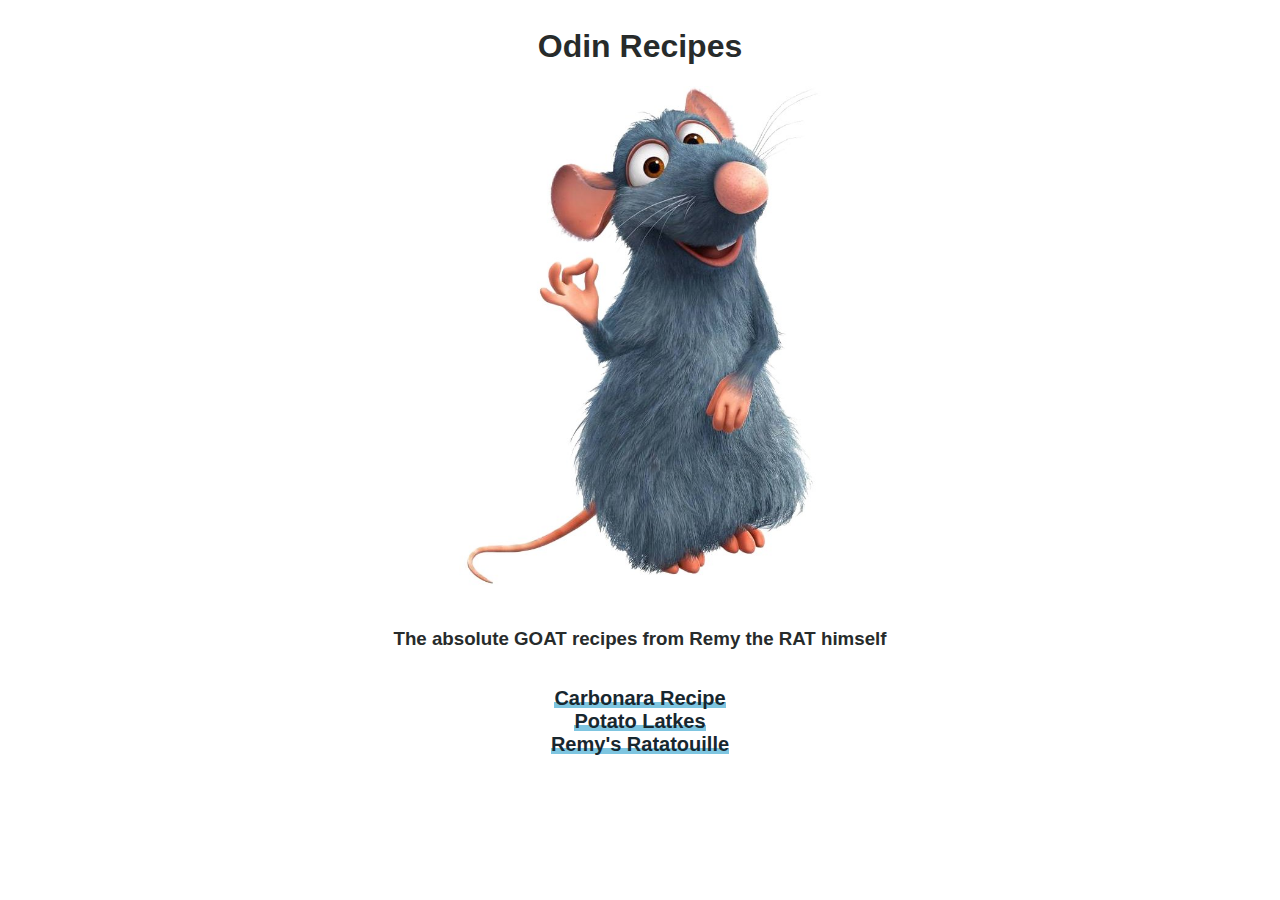
<file: index.html>
<!DOCTYPE html>
<html lang="en">
  <head>
    <meta charset="utf-8">
    <title>Recipes</title>
    <link rel="stylesheet" href="https://fonts.creatorcdn.com/apis/css2?family=Asap&family=Inconsolata&family=Lato">
    <link rel="stylesheet" href="style.css">
  </head>
  <body>
    <div>
      <h1>Odin Recipes</h1>
      <img src="remy.jpeg" alt="Remy the RAT" height="500" width="auto">
      <br>
      <h3>The absolute GOAT recipes from Remy the <strong>RAT</strong> himself</h3>
      <br>
      <a href="./recipes/carbonara.html">Carbonara Recipe</a>
      <br>
      <a href="./recipes/latkes.html">Potato Latkes</a>
      <br>
      <a href="./recipes/ratatouille.html">Remy's Ratatouille</a>
    </div>
  </body>
</html>
</file>
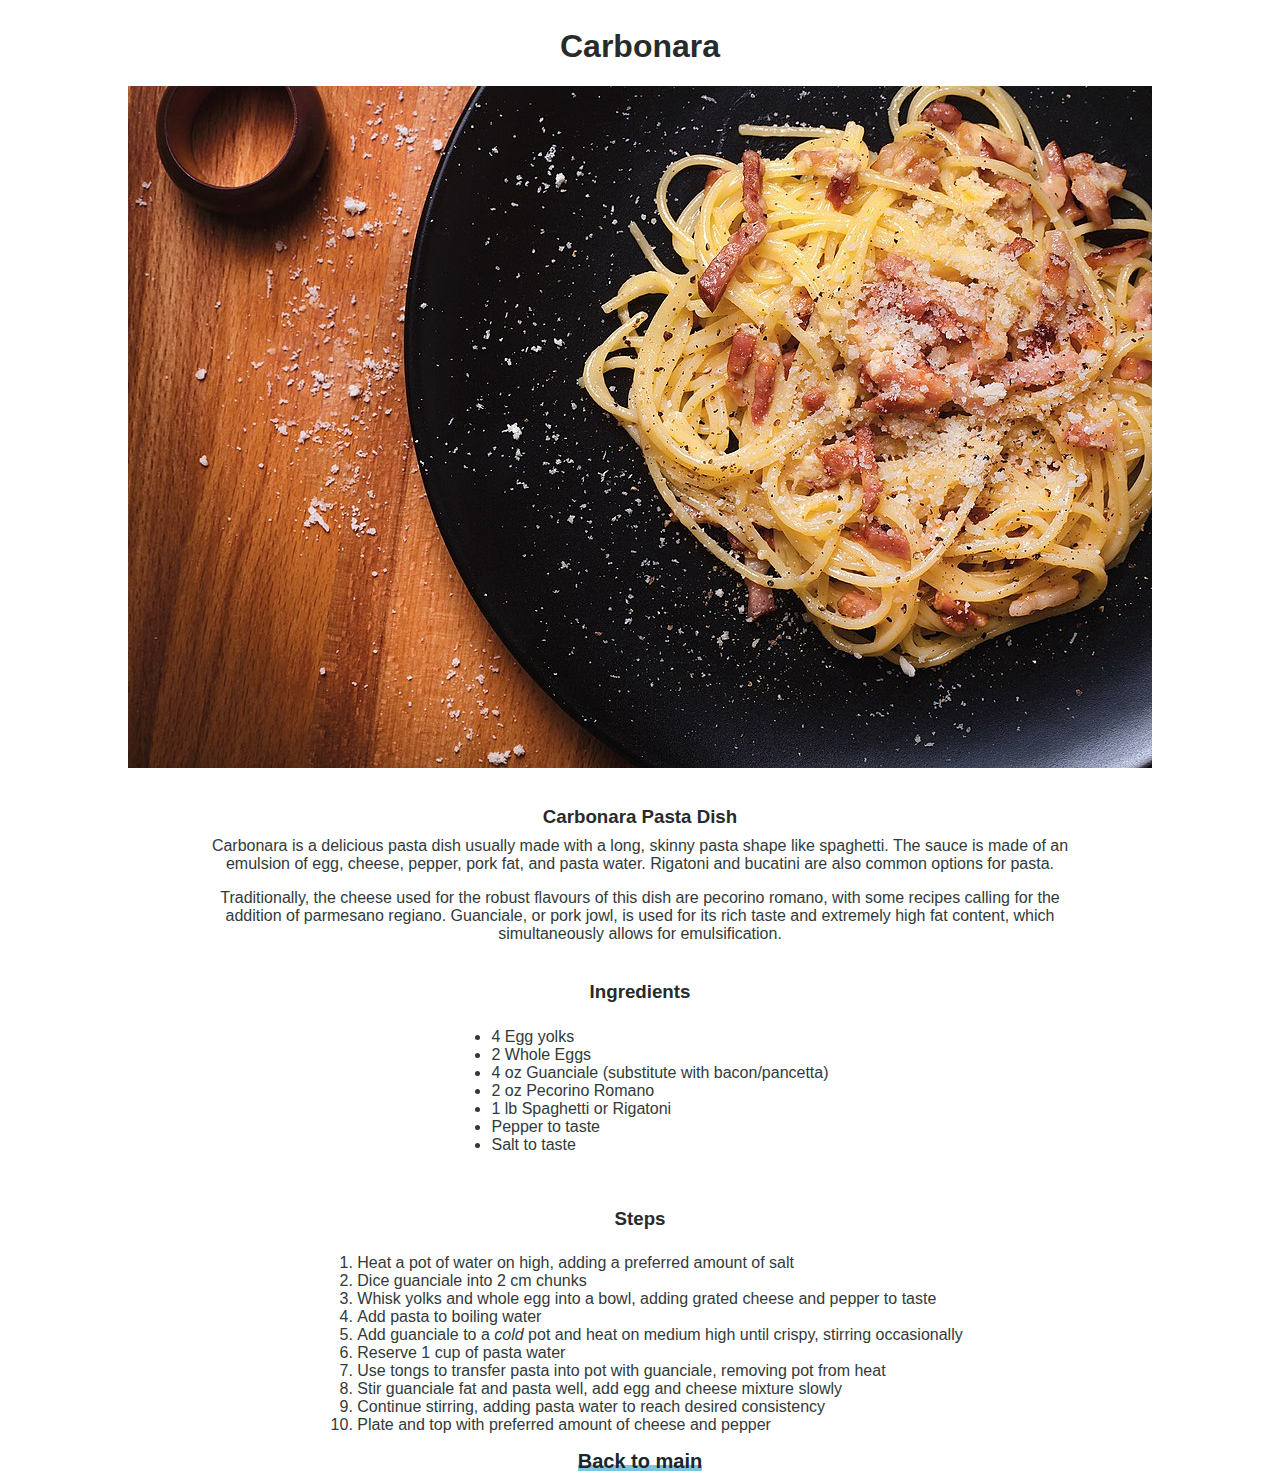
<file: recipes/carbonara.html>
<html>
  <head>
    <link rel="stylesheet" href="../style.css">
    <link rel="stylesheet" href="https://fonts.creatorcdn.com/apis/css2?family=Asap&family=Inconsolata&family=Lato">
  </head>
  <body>
    <div>
      <h1>Carbonara</h1>
      <img src="carbonara.jpeg" alt="carbonara">
      <h3>Carbonara Pasta Dish</h3>
      <div>
        <p>Carbonara is a delicious pasta dish usually made with a long, skinny pasta shape like spaghetti. 
          The sauce is made of an emulsion of egg, cheese, pepper, pork fat, and pasta water. Rigatoni and bucatini
          are also common options for pasta.
        </p>
        <p>Traditionally, the cheese used for the robust flavours of this dish are pecorino romano, with
          some recipes calling for the addition of parmesano regiano. Guanciale, or pork jowl, is used 
          for its rich taste and extremely high fat content, which simultaneously allows for emulsification.
        </p>
      </div>
      <h3>Ingredients</h3>
      <div class="list-container">
        <ul>
          <li>4 Egg yolks</li>
          <li>2 Whole Eggs</li>
          <li>4 oz Guanciale (substitute with bacon/pancetta)</li>
          <li>2 oz Pecorino Romano</li>
          <li>1 lb Spaghetti or Rigatoni</li>
          <li>Pepper to taste</li>
          <li>Salt to taste</li>
        </ul>
      </div>

      <h3>Steps</h3>
      <div class="list-container">
        <ol>
          <li>Heat a pot of water on high, adding a preferred amount of salt</li>
          <li>Dice guanciale into 2 cm chunks</li>
          <li>Whisk yolks and whole egg into a bowl, adding grated cheese and pepper to taste</li>
          <li>Add pasta to boiling water</li>
          <li>Add guanciale to a <em>cold</em> pot and heat on medium high until crispy, stirring occasionally</li>
          <li>Reserve 1 cup of pasta water</li>
          <li>Use tongs to transfer pasta into pot with guanciale, removing pot from heat</li>
          <li>Stir guanciale fat and pasta well, add egg and cheese mixture slowly</li>
          <li>Continue stirring, adding pasta water to reach desired consistency</li>
          <li>Plate and top with preferred amount of cheese and pepper</li>
        </ol>
      </div>
      <a href="../index.html">Back to main</a>
    </div>
  </body>
</html>
</file>
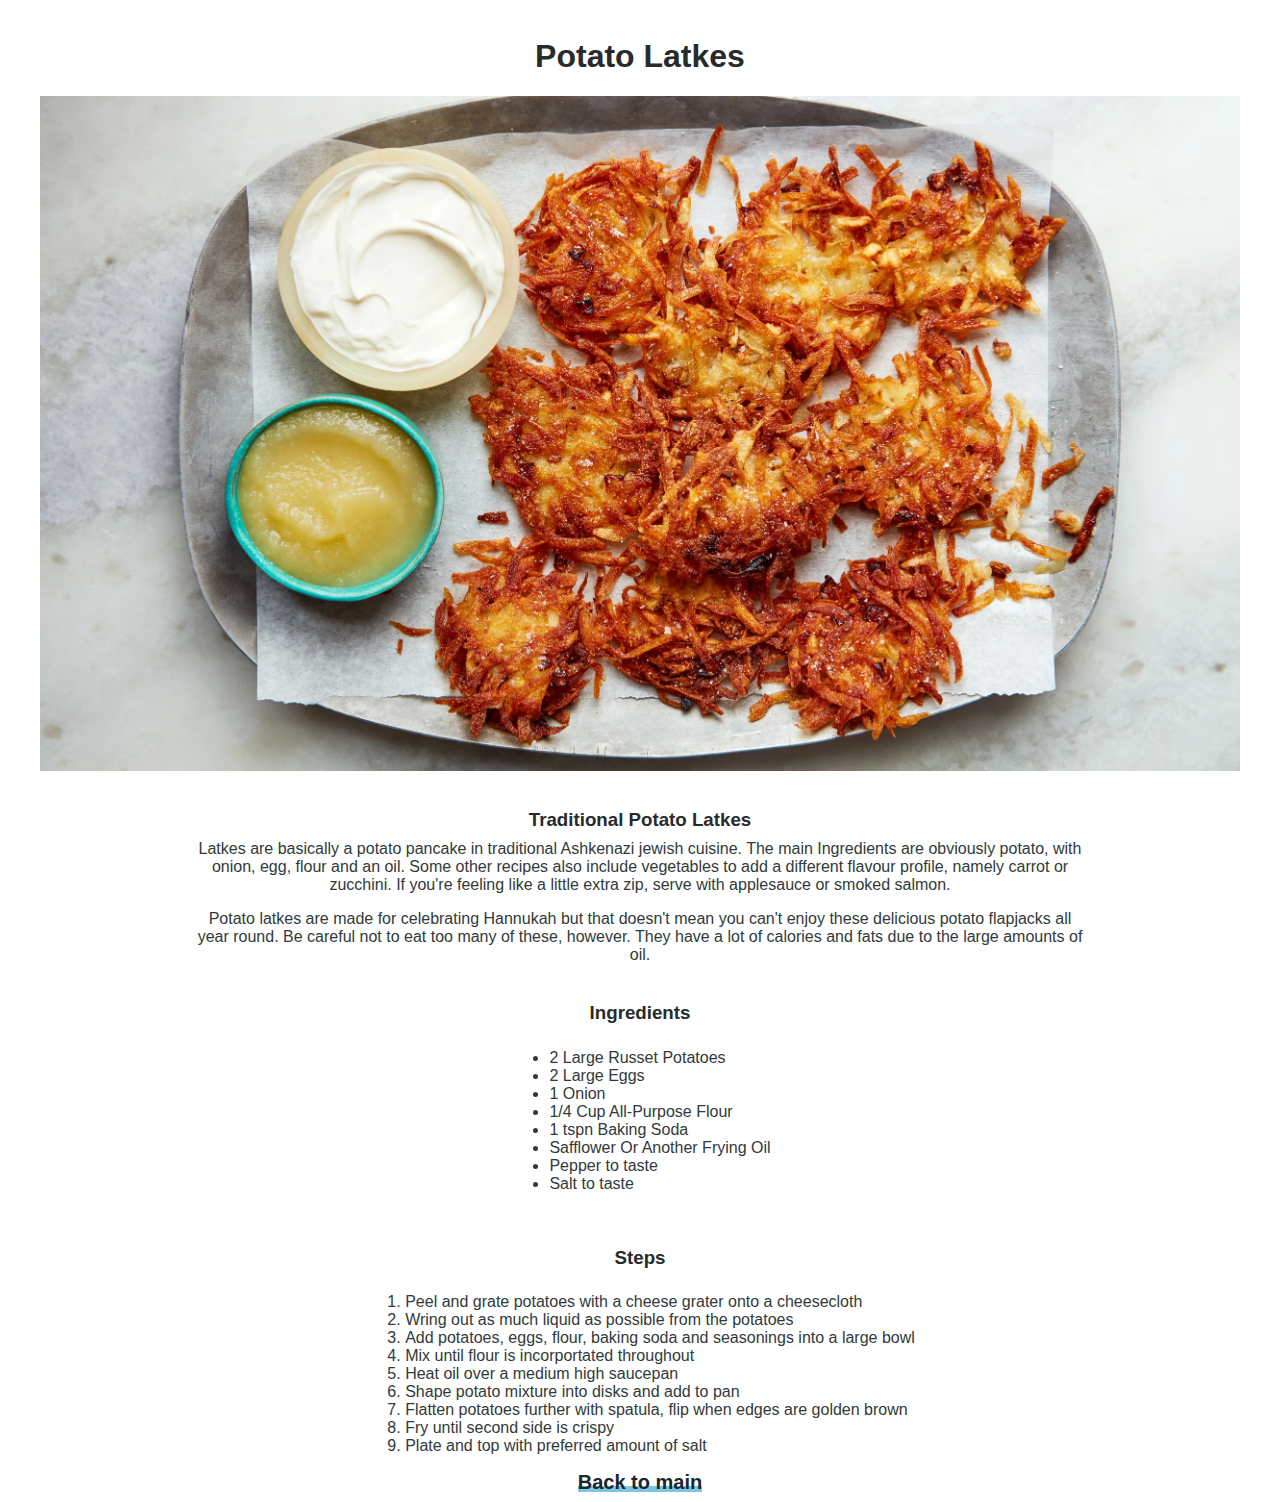
<file: recipes/latkes.html>
<html>
  <head>
    <link rel="stylesheet" href="../style.css">
    <link rel="stylesheet" href="https://fonts.creatorcdn.com/apis/css2?family=Asap&family=Inconsolata&family=Lato">
  </head>
  <body>
    <h1>Potato Latkes</h1>
    <img src="latkes.jpeg" alt="latkes" width="1200" height="auto">
    <h3>Traditional Potato Latkes</h3>
    <div>
      <p>Latkes are basically a potato pancake in traditional Ashkenazi jewish cuisine. The main Ingredients
        are obviously potato, with onion, egg, flour and an oil. Some other recipes also include
        vegetables to add a different flavour profile, namely carrot or zucchini. If you're feeling
        like a little extra zip, serve with applesauce or smoked salmon.
      </p>
      <p>Potato latkes are made for celebrating Hannukah but that doesn't mean you can't enjoy
        these delicious potato flapjacks all year round. Be careful not to eat too many of these, however.
        They have a lot of calories and fats due to the large amounts of oil.
      </p>
    </div>
    <h3>Ingredients</h3>
    <div class="list-container">
      <ul>
        <li>2 Large Russet Potatoes</li>
        <li>2 Large Eggs</li>
        <li>1 Onion</li>
        <li>1/4 Cup All-Purpose Flour</li>
        <li>1 tspn Baking Soda</li>
        <li>Safflower Or Another Frying Oil</li>
        <li>Pepper to taste</li>
        <li>Salt to taste</li>
      </ul>
    </div>

    <h3>Steps</h3>
    <div class="list-container">
      <ol>
        <li>Peel and grate potatoes with a cheese grater onto a cheesecloth</li>
        <li>Wring out as much liquid as possible from the potatoes</li>
        <li>Add potatoes, eggs, flour, baking soda and seasonings into a large bowl</li>
        <li>Mix until flour is incorportated throughout</li>
        <li>Heat oil over a medium high saucepan</li>
        <li>Shape potato mixture into disks and add to pan</li>
        <li>Flatten potatoes further with spatula, flip when edges are golden brown</li>
        <li>Fry until second side is crispy</li>
        <li>Plate and top with preferred amount of salt</li>
      </ol>
    </div>
    <a href="../index.html">Back to main</a>
  </body>
</html>
</file>
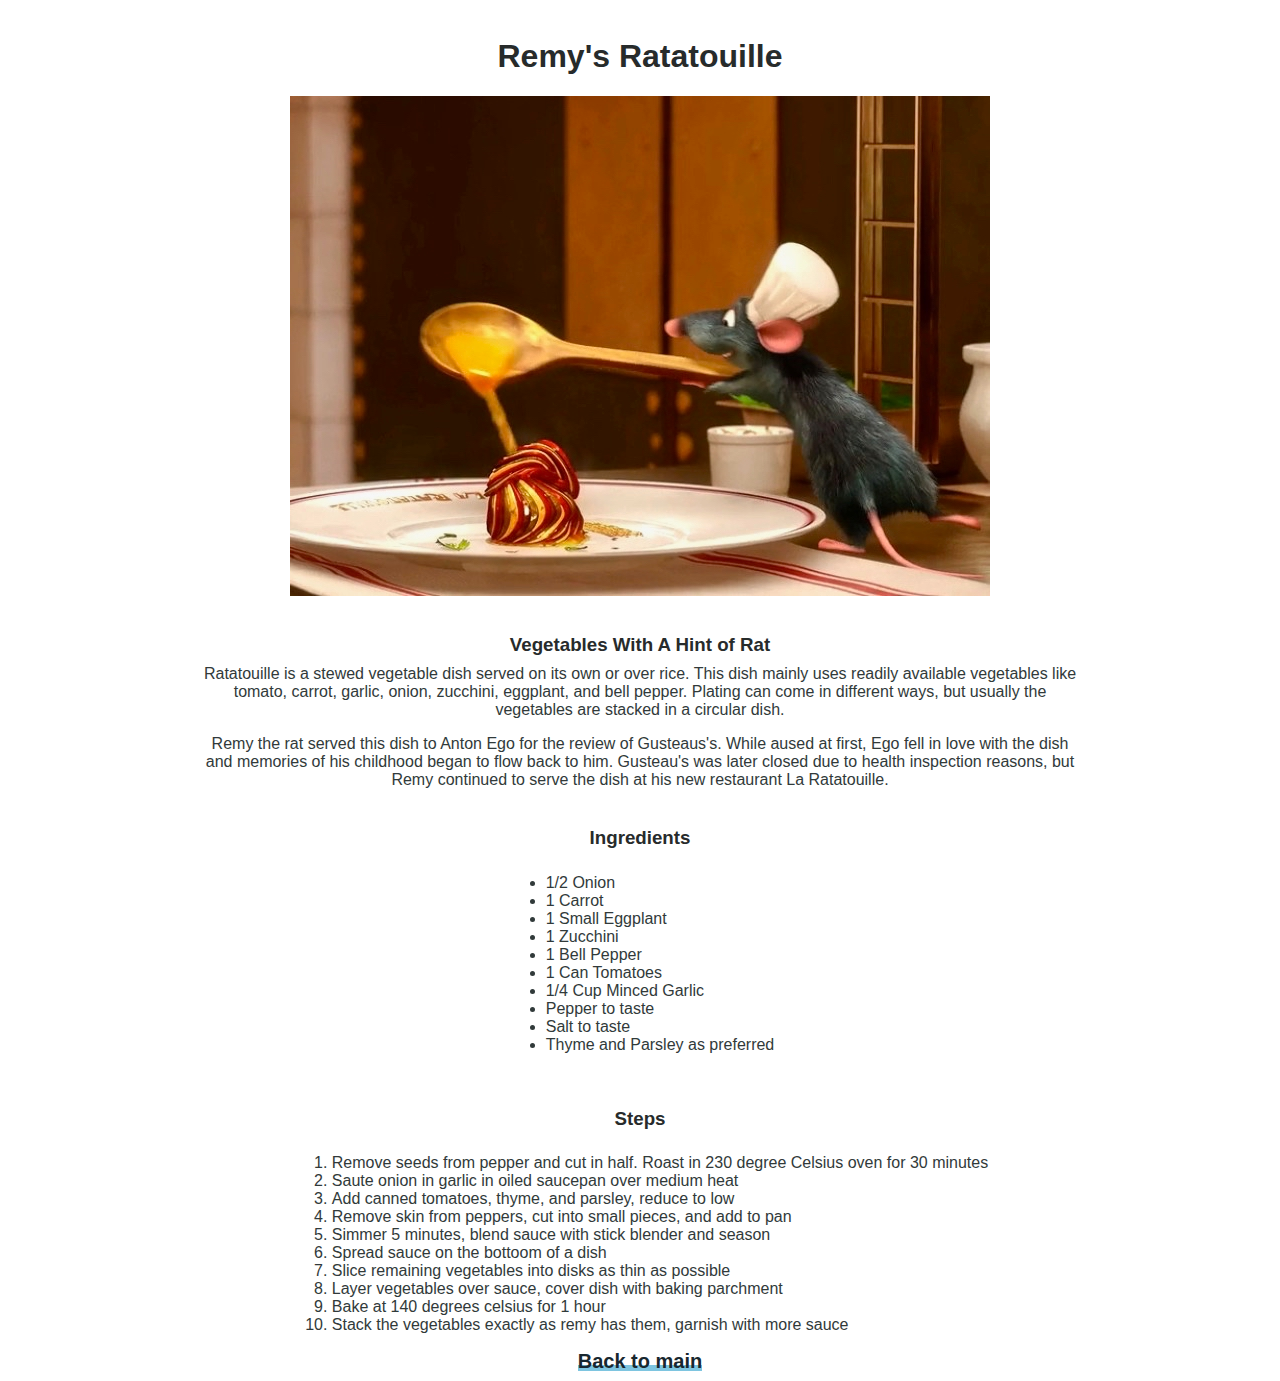
<file: recipes/ratatouille.html>
<html>
  <head>
    <link rel="stylesheet" href="../style.css">
    <link rel="stylesheet" href="https://fonts.creatorcdn.com/apis/css2?family=Asap&family=Inconsolata&family=Lato">
  </head>
  <body>
    <h1>Remy's Ratatouille</h1>
    <img src="ratatouille.jpeg" alt="Remy's Ratatouille">
    <h3>Vegetables With A Hint of Rat</h3>
    <div>
      <p>Ratatouille is a stewed vegetable dish served on its own or over rice. This dish mainly uses readily available
        vegetables like tomato, carrot, garlic, onion, zucchini, eggplant, and bell pepper. Plating can come in different
        ways, but usually the vegetables are stacked in a circular dish.
      </p>
      <p>Remy the rat served this dish to Anton Ego for the review of Gusteaus's. While aused at first, Ego
        fell in love with the dish and memories of his childhood began to flow back to him. Gusteau's was 
        later closed due to health inspection reasons, but Remy continued to serve the dish at his 
        new restaurant La Ratatouille.
      </p>
    </div>
    <h3>Ingredients</h3>
    <div class="list-container">
      <ul>
        <li>1/2 Onion</li>
        <li>1 Carrot</li>
        <li>1 Small Eggplant</li>
        <li>1 Zucchini</li>
        <li>1 Bell Pepper</li>
        <li>1 Can Tomatoes</li>
        <li>1/4 Cup Minced Garlic</li>
        <li>Pepper to taste</li>
        <li>Salt to taste</li>
        <li>Thyme and Parsley as preferred</li>
      </ul>
    </div>

    <h3>Steps</h3>
    <div class="list-container">
      <ol>
        <li>Remove seeds from pepper and cut in half. Roast in 230 degree Celsius oven for 30 minutes</li>
        <li>Saute onion in garlic in oiled saucepan over medium heat</li>
        <li>Add canned tomatoes, thyme, and parsley, reduce to low</li>
        <li>Remove skin from peppers, cut into small pieces, and add to pan</li>
        <li>Simmer 5 minutes, blend sauce with stick blender and season</li>
        <li>Spread sauce on the bottoom of a dish</li>
        <li>Slice remaining vegetables into disks as thin as possible</li>
        <li>Layer vegetables over sauce, cover dish with baking parchment</li>
        <li>Bake at 140 degrees celsius for 1 hour</li>
        <li>Stack the vegetables exactly as remy has them, garnish with more sauce</li>
      </ol>
    </div>
    <a href="../index.html">Back to main</a>
  </body>
</html>
</file>
<file: style.css>
div {  
  margin: auto;
  margin-top: -10px;
}

body {
  font-family: "Inconsolata", Helvetica, sans-serif;
  font-weight: 100;
  text-align: center;
  color: rgb(49, 58, 58);  
}

p {
  margin-left: 15%;
  margin-right: 15%;
}

a {
  font-size: 20px;
	text-decoration: none;
	color: #18272F;
	font-weight: 700;
  position: relative;
}

a::before {
  content: '';
  background-color: hsla(196, 61%, 58%, .75);
  position: absolute;
  bottom: 1px;
  width: 100%;
  height: 6px;
  z-index: -1;
  transition: all .25s ease-in-out;
}

a:hover::before {
  bottom: 0;
  height: 100%;
}

ul, ol {
  display: inline-block;
  text-align: left;
}

.unordered {
  align-self: center;
  color: antiquewhite;
}

div.list-container {
  text-align: center;
}

h1, h2, h3 {
  margin-top: 3%;
  color: rgb(39, 43, 43);
}
</file>
